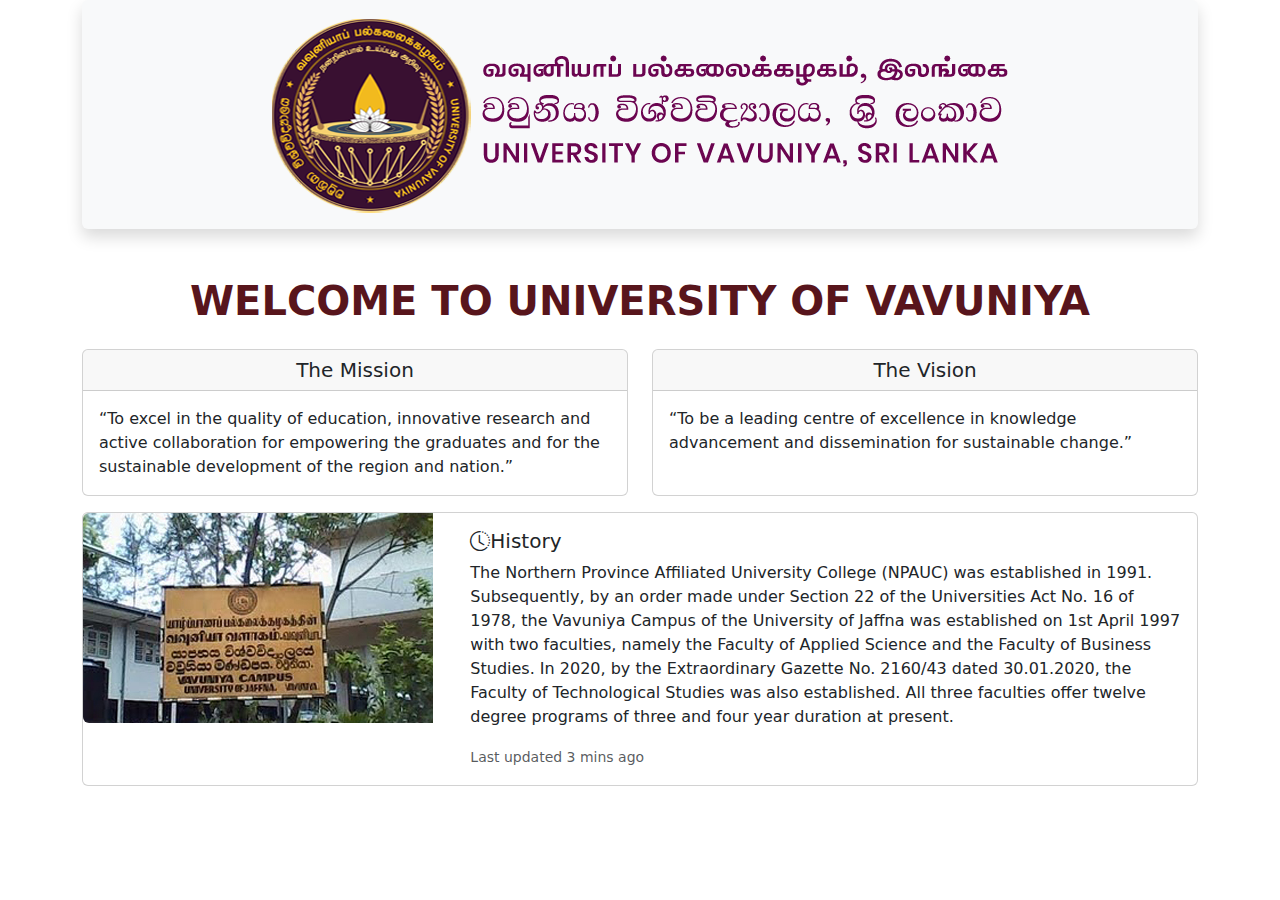
<file: Frist/Day03/index.html>
<!doctype html>
<html lang="en">
  <head>
    <meta charset="utf-8">
    <meta name="viewport" content="width=device-width, initial-scale=1">
    <title>Bootstrap demo</title>
    <link href="bootstrap-5.3.3-dist/css/bootstrap.min.css" rel="stylesheet">
    <link rel="stylesheet" href="https://cdn.jsdelivr.net/npm/bootstrap-icons@1.11.3/font/bootstrap-icons.min.css">
  </head>
  <body>
    <div class="container">
      <div class="row ">
        <div class="col text-center">
          <div class="shadow p-3 mb-5 bg-body-tertiary rounded">
            <img  class="img-fluid" src="img/cropped-UoV_Logo.png">
          </div>    
        </div> 
      </div>
       <div class="row">
        <div class="col ">
            <h1 class="text-center text-uppercase fw-bold text-danger-emphasis mb-4">Welcome to University of Vavuniya</h1>   
        </div>
      </div>
       <div class="row">
        <div class="col-6">
          <div class="card  h-100">
            <h5 class="card-header text-center">The Mission</h5>
            <div class="card-body">
              <p class="card-text">“To excel in the quality of education, innovative research and active collaboration for empowering the graduates and for the sustainable development of the region and nation.”</p>
            </div>
          </div>
        </div>
        <div class="col-6">
          <div class="card  h-100">
            <h5 class="card-header text-center">The Vision</h5>
            <div class="card-body">
              <p class="card-text">“To be a leading centre of excellence in knowledge advancement and dissemination for sustainable change.”</p>
            </div>
          </div>
        </div>
      </div>
      <div class="row mt-3">
        <div class="col">
          <div class="card mb-3" >
            <div class="row g-0">
              <div class="col-md-4">
                <img src="img/old photo.jpg" class="img-fluid rounded-start" alt="...">
              </div>
              <div class="col-md-8">
                <div class="card-body">
                  <h5 class="card-title"><i class="bi bi-clock-history"></i>History</h5>
                  <p class="card-text fs-6">The Northern Province Affiliated University College (NPAUC) was established in 1991. Subsequently, by an order made under Section 22 of the Universities Act No. 16 of 1978, the Vavuniya Campus of the University of Jaffna was established on 1st April 1997 with two faculties, namely the Faculty of Applied Science and the Faculty of Business Studies. In 2020, by the Extraordinary Gazette No. 2160/43 dated 30.01.2020, the Faculty of Technological Studies was also established. All three faculties offer twelve degree programs of three and four year duration at present.</p>
                  <p class="card-text"><small class="text-body-secondary">Last updated 3 mins ago</small></p>
                </div>
              </div>
            </div>
</div>
        </div>
      </div>
      
    </div>
    <script src="bootstrap-5.3.3-dist/js/bootstrap.bundle.min.js"></script>
  </body>
</html>
</file>
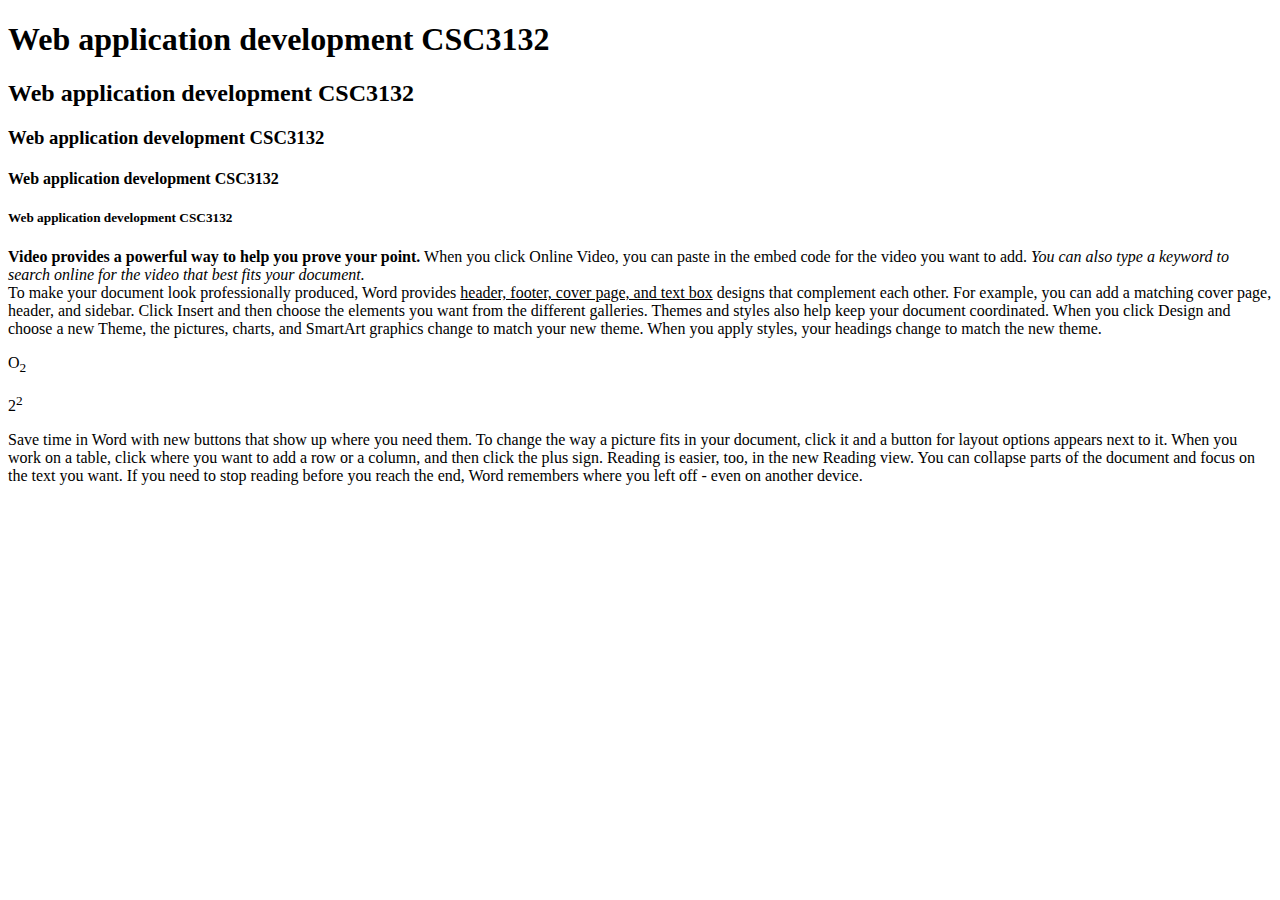
<file: Frist/Day01/page1.html>
<!DOCTYPE html>
<html>
<head>
	<meta charset="utf-8">
	<meta name="viewport" content="width=device-width, initial-scale=1">
	<title>Basic HTML</title>
</head>
<body>
	<h1>Web application development CSC3132</h1>
	<h2>Web application development CSC3132</h2>
	<h3>Web application development CSC3132</h3>
	<h4>Web application development CSC3132</h4>
	<h5>Web application development CSC3132</h5>
	<p>
		<b>Video provides a powerful way to help you prove your point.</b> When you click Online Video, you can paste in the embed code for the video you want to add. <i>You can also type a keyword to search online for the video that best fits your document.</i>
		<br>
		To make your document look professionally produced, Word provides <u>header, footer, cover page, and text box</u> designs that complement each other. For example, you can add a matching cover page, header, and sidebar. Click Insert and then choose the elements you want from the different galleries.
		Themes and styles also help keep your document coordinated. When you click Design and choose a new Theme, the pictures, charts, and SmartArt graphics change to match your new theme. When you apply styles, your headings change to match the new theme.
	</p>
	<p>O<sub>2</sub></p>
	<p>2<sup>2</sup></p>
	<p>
		Save time in Word with new buttons that show up where you need them. To change the way a picture fits in your document, click it and a button for layout options appears next to it. When you work on a table, click where you want to add a row or a column, and then click the plus sign.
		Reading is easier, too, in the new Reading view. You can collapse parts of the document and focus on the text you want. If you need to stop reading before you reach the end, Word remembers where you left off - even on another device.
	</p>
	
</body>
</html>
</file>
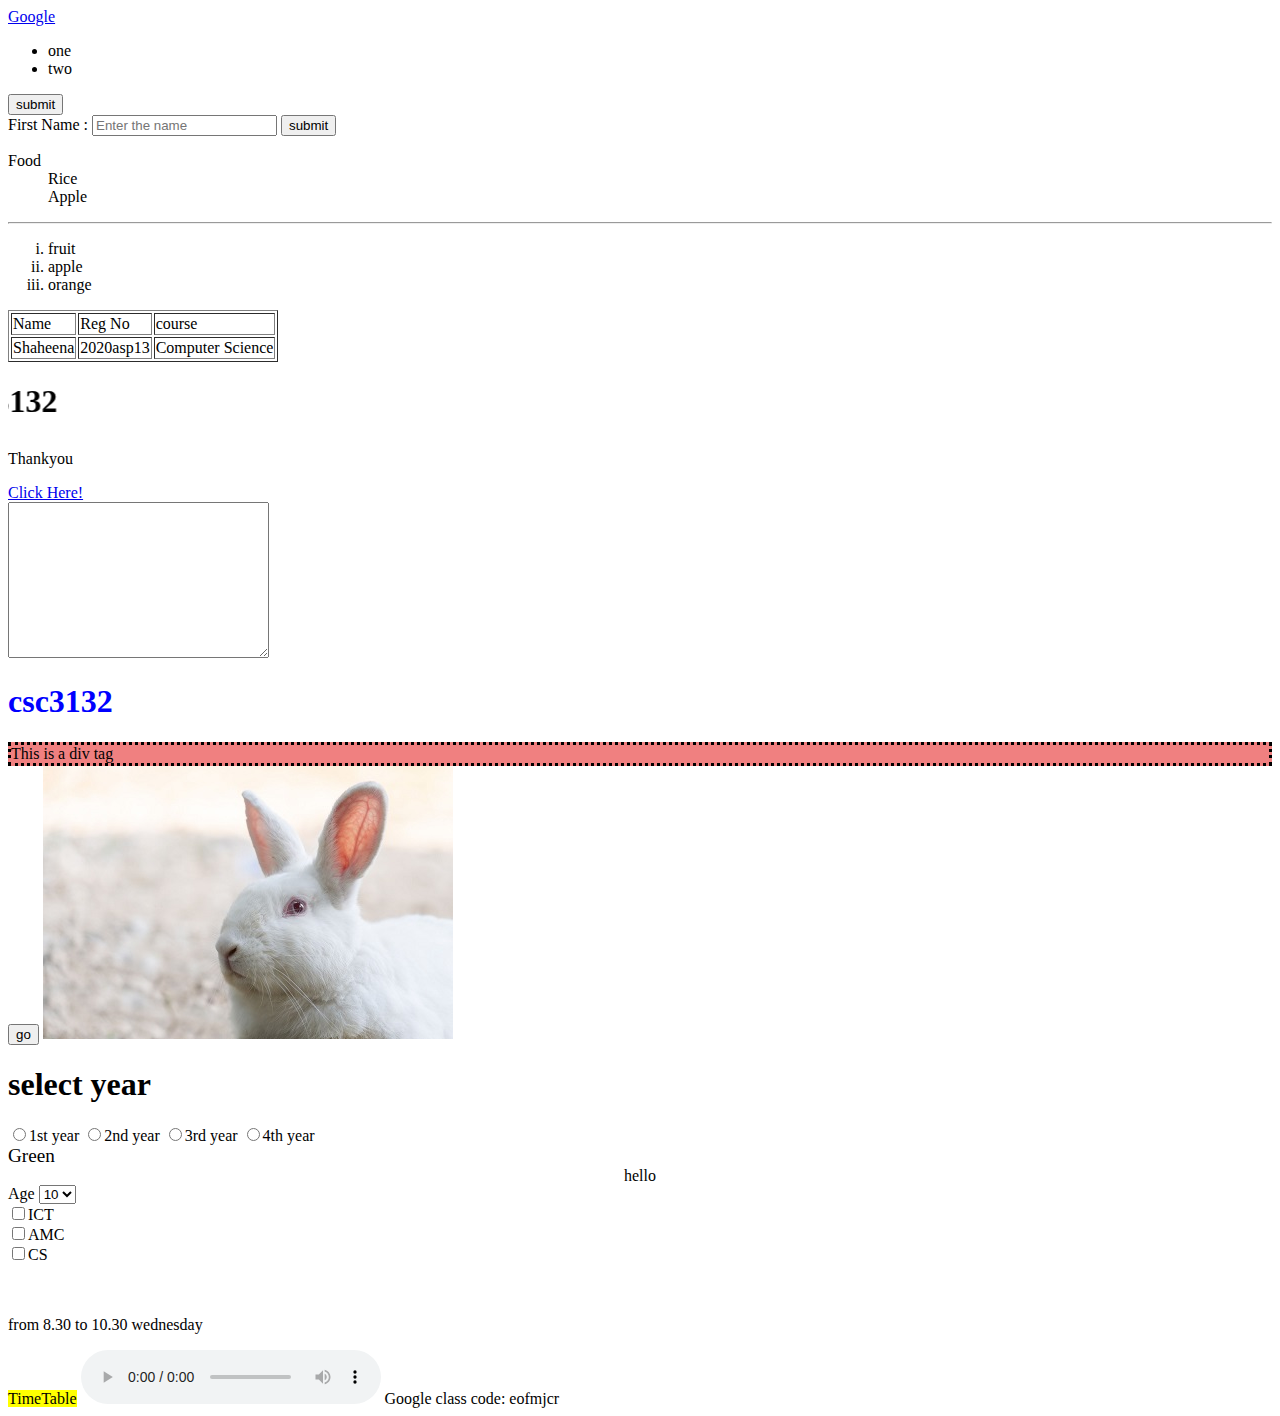
<file: Frist/Day01/students tag.html>
<!DOCTYPE html>
<html>
<head>
	<meta charset="utf-8">
	<meta name="viewport" content="width=device-width, initial-scale=1">
	<title>Students Tag</title>
</head>
<body>
	<!-- Reg No: 2020/ASP/31 -->
	<a href="www.google.com">Google</a>
	<!-- Reg No: 2020/ASP/67 -->
	<ul>
		<li>one</li>
		<li>two</li>
	</ul>
	<!-- Reg No: 2020/ASP/03 -->
	<input type="submit" value="submit">
	<!-- Reg No: 2020asp29 -->
	<form>
		<label>First Name :</label>
		<input type="text" name="fname" placeholder="Enter the name" required>
		<input type="submit" value="submit">
	</form>
	<!--Reg No: 2020/ASP/20 -->
	<dl>
		<dt>Food</dt>
		<dd>Rice</dd>
		<dd>Apple</dd>
	</dl>
	<!--Reg No: 2020/ASP/26 -->
	<hr>
	<ol type="i">
		<li>fruit</li>
		<li>apple</li>
		<li>orange</li>
	</ol>
	<!--Reg No: 2020/ASP/13 -->
	<table border="1">
		<tr>
			<td>Name</td> 
			<td>Reg No</td> 
			<td>course</td> 

		</tr>
		<tr>
			<td>Shaheena</td>
			<td>2020asp13</td>
			<td>Computer Science</td>
		</tr>
	</table>
	<!--Reg No: 2020/ASP/75 -->
	<h1  ><marquee direction="right">CSC3132</marquee></h1>
	<!--Reg No: 2020/ASP/60 -->
	<footer>
		<p>Thankyou</p>
		<a href="www.w3schools.com">Click Here!</a>
	</footer>

	<!--Reg No: 2020/ASP/81 -->
	<textarea cols='30' rows='10'></textarea>
	<!--Reg No: 2020/ASP/36 -->
	<h1 style="color:blue;">csc3132</h1>
	<!--Reg No: 2020/ASP/52 -->
	<div style="background-color: lightcoral; border-style: dotted;">This is a div tag</div>
	<!--Reg No: 2020/ASP/30 -->
	<button type="button">go</button>
	<!--Reg No: 2020/ASP/40 -->
	<img src="licensed-image.jfif" alt="picture of white rabbit">
	<!--Reg No: 2020/ASP/65 -->
	<form>
		<h1>select year</h1>
		<input type="radio" name="year">1st year
		<input type="radio" name="year">2nd year
		<input type="radio" name="year">3rd year
		<input type="radio" name="year">4th year
	</form>
	<!--Reg No: 2020/ASP/16 -->
	<big>Green</big>
	<!--Reg No: 2020/ASP/48 -->
	<center>hello</center>
	<!--Reg No: 2020/ASP/09 -->
	<label>Age</label>
	<select>
		<option>10</option>
		<option>15</option>
		<option>20</option>
		<option>30</option>
	</select>
	<!--Reg No: 2020/ASP/29 -->
	<br>
	<input type="checkbox" name="ICT">ICT<br>
	<input type="checkbox" name="AMC">AMC<br>
	<input type="checkbox" name="CS">CS<br>

	<br>	
	<br>
	<!--Reg No: 2020/ASP/29 -->
	<p>from<time > 8.30 </time>to <time> 10.30 </time>wednesday</p>
	<!--Reg No: 2020/ASP/95 -->
	<mark>TimeTable</mark>
	<!--Reg No: 2020/ASP/62 -->
	<audio controls>
		<sound src="sound.org" type="audio/ogg">
		</sound>
	</audio>
Google class code: eofmjcr
</body>
</html>
</file>
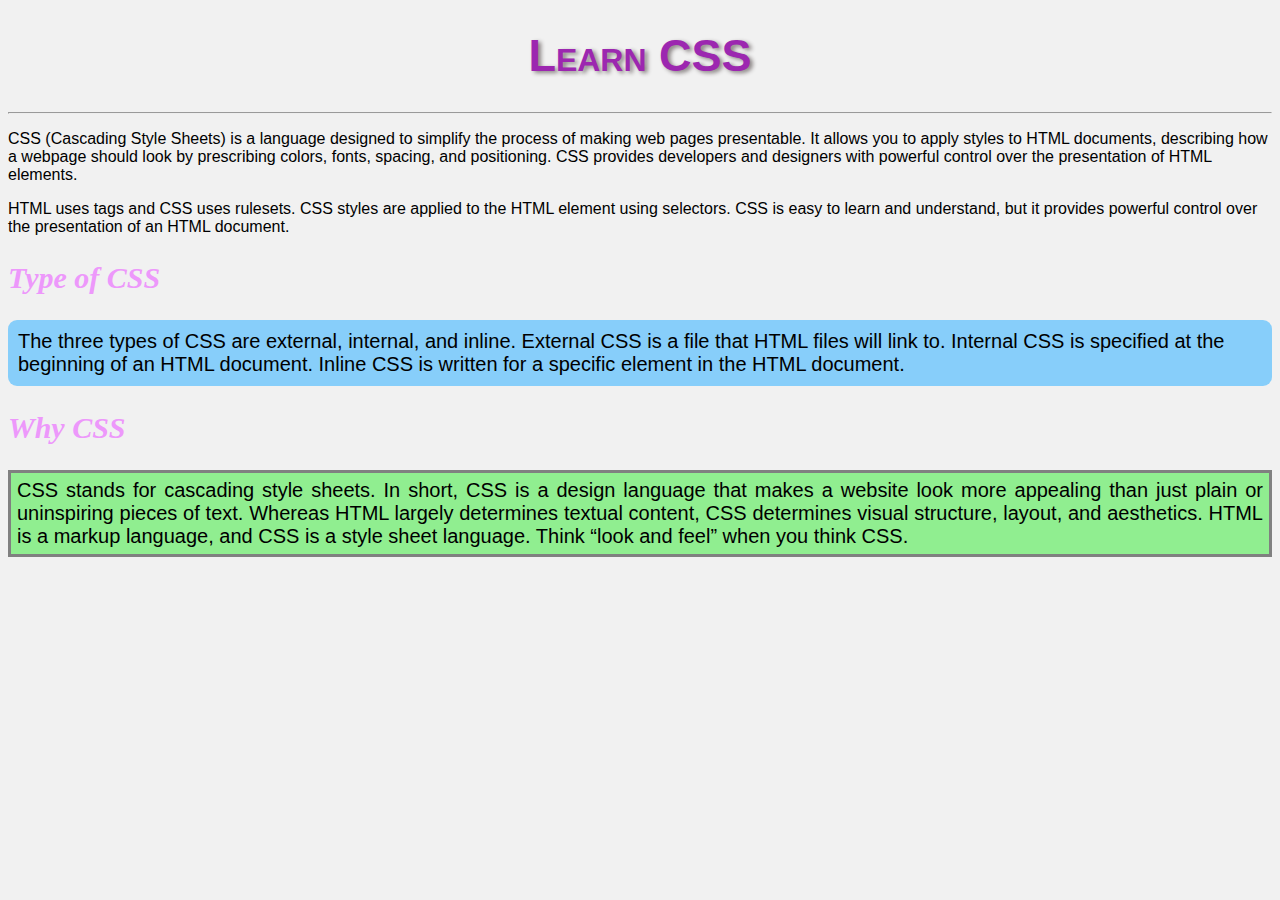
<file: Frist/Day02/home.html>
<!DOCTYPE html>
<html>
<head>
	<meta charset="utf-8">
	<meta name="viewport" content="width=device-width, initial-scale=1">
	<title>CSS Style</title>
	<style type="text/css">
		p {
			font-family: sans-serif;
		}
		h2{
			font-size: 30px;
			text-align: left;
			color:#ed98fb;
			font-style: italic;
		}

		.content-box{
			background-color: lightskyblue;
			border-color: grey;
			border-radius: 9px;
			padding: 10px;
		}
		.content-text{
			font-family: sans-serif;
			font-size: 20px;
		}
		#cont2Box{
			background-color: lightgreen;
			border-style: solid;
			border-color: grey;
			padding: 6px;
			text-align: justify;
		}
	</style>
</head>
<body style="background-color: #f1f1f1;">
	<h1 style="color:#9C27B0; 
	text-align: center; 
	text-shadow: 3px 2px 4px #898383;
	font-family: sans-serif;
	font-size: 45px;
    font-variant: small-caps;">Learn CSS</h1>
<hr>
    <p>
    	CSS (Cascading Style Sheets) is a language designed to simplify the process of making web pages presentable. It allows you to apply styles to HTML documents, describing how a webpage should look by prescribing colors, fonts, spacing, and positioning. CSS provides developers and designers with powerful control over the presentation of HTML elements.
    </p>
    <p>
		HTML uses tags and CSS uses rulesets. CSS styles are applied to the HTML element using selectors. CSS is easy to learn and understand, but it provides powerful control over the presentation of an HTML document.
    </p>
    <h2>Type of CSS</h2>
    <div class="content-box content-text">
    	The three types of CSS are external, internal, and inline. External CSS is a file that HTML files will link to. Internal CSS is specified at the beginning of an HTML document. Inline CSS is written for a specific element in the HTML document.
    </div>
    <h2>Why CSS</h2>
    <div id="cont2Box" class="content-text">
    	CSS stands for cascading style sheets. In short, CSS is a design language that makes a website look more appealing than just plain or uninspiring pieces of text. Whereas HTML largely determines textual content, CSS determines visual structure, layout, and aesthetics. HTML is a markup language, and CSS is a style sheet language. Think “look and feel” when you think CSS.
    </div>
</body>
</html>
</file>
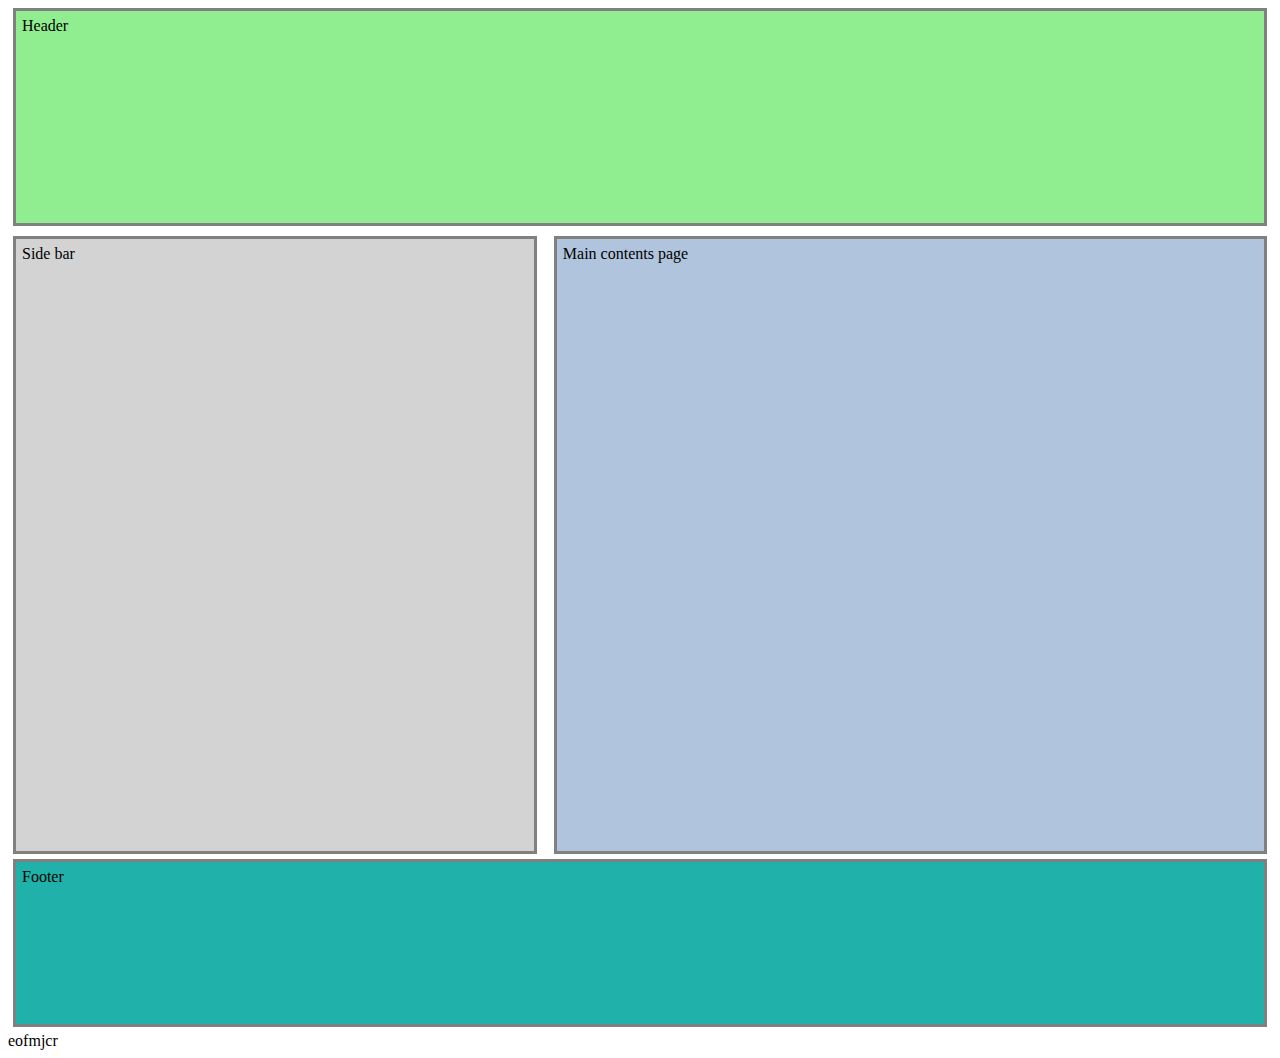
<file: Frist/Day02/layoutpage.html>
<!DOCTYPE html>
<html>
<head>
	<meta charset="utf-8">
	<meta name="viewport" content="width=device-width, initial-scale=1">
	<title></title>
	<link rel="stylesheet" type="text/css" href="css/layoutstyle.css">
</head>
<body>
	<div>
		<div class="header bdr">
			Header
		</div>
		<div>
			<div class="side-bar bdr">
			Side bar
		</div>
		<div class="content bdr">
			Main contents page
		</div>
		</div>
		<div class="footer bdr ">
			Footer
		</div>
	</div>

</body>
</html>
eofmjcr
</file>
<file: Frist/Day02/css/layoutstyle.css>
.bdr{
			border-style: solid;
			border-color: grey;
			padding: 6px;
			margin: 5px;
		}
		.header{
			background-color: lightgreen;
			height: 200px;
		}
		.side-bar{
			background-color: lightgrey;
			width: 40%;
			height: 600px;
			/*position: relative;*/
			float: left;
		}
		.content{
			background-color: lightsteelblue;
			width: 55%;
			height: 600px;
			/*position: relative;*/
			float: right;
		}
		.footer{
			background-color: lightseagreen;
			height: 150px;
			/*position: relative;*/
			clear: both;
		}
</file>
